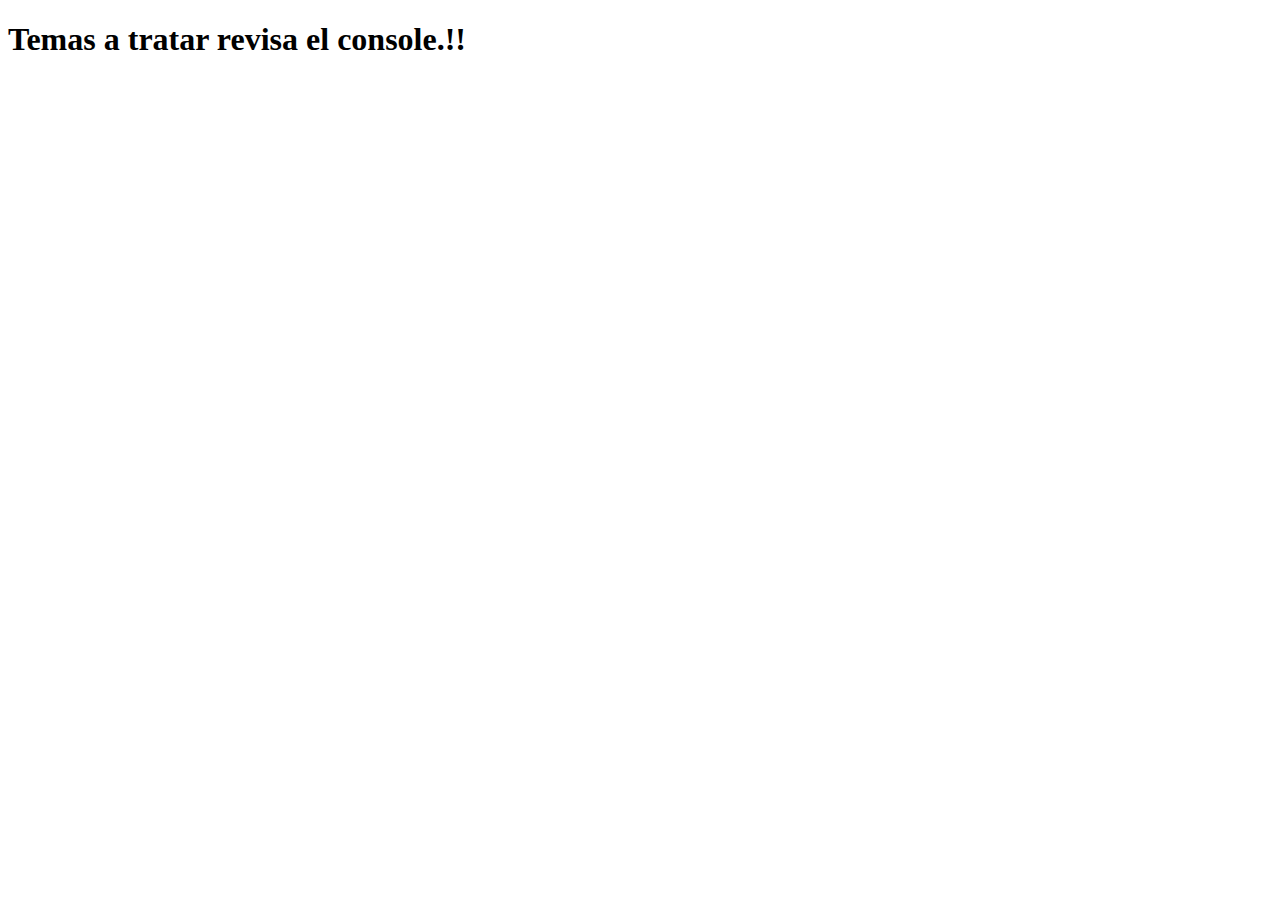
<file: index.html>
<!DOCTYPE html>
<html lang="en">
  <head>
    <meta charset="UTF-8" />
    <meta http-equiv="X-UA-Compatible" content="IE=edge" />
    <meta name="viewport" content="width=device-width, initial-scale=1.0" />
    <title>Curso javacript pre-intermedio</title>
  </head>
  <body>
    <h1>Temas a tratar revisa el console.!!</h1>

    <!-- <script src="./js/main.js"></script> -->
    <script src="./js/importantIssue.js"></script>
  </body>
</html>
</file>
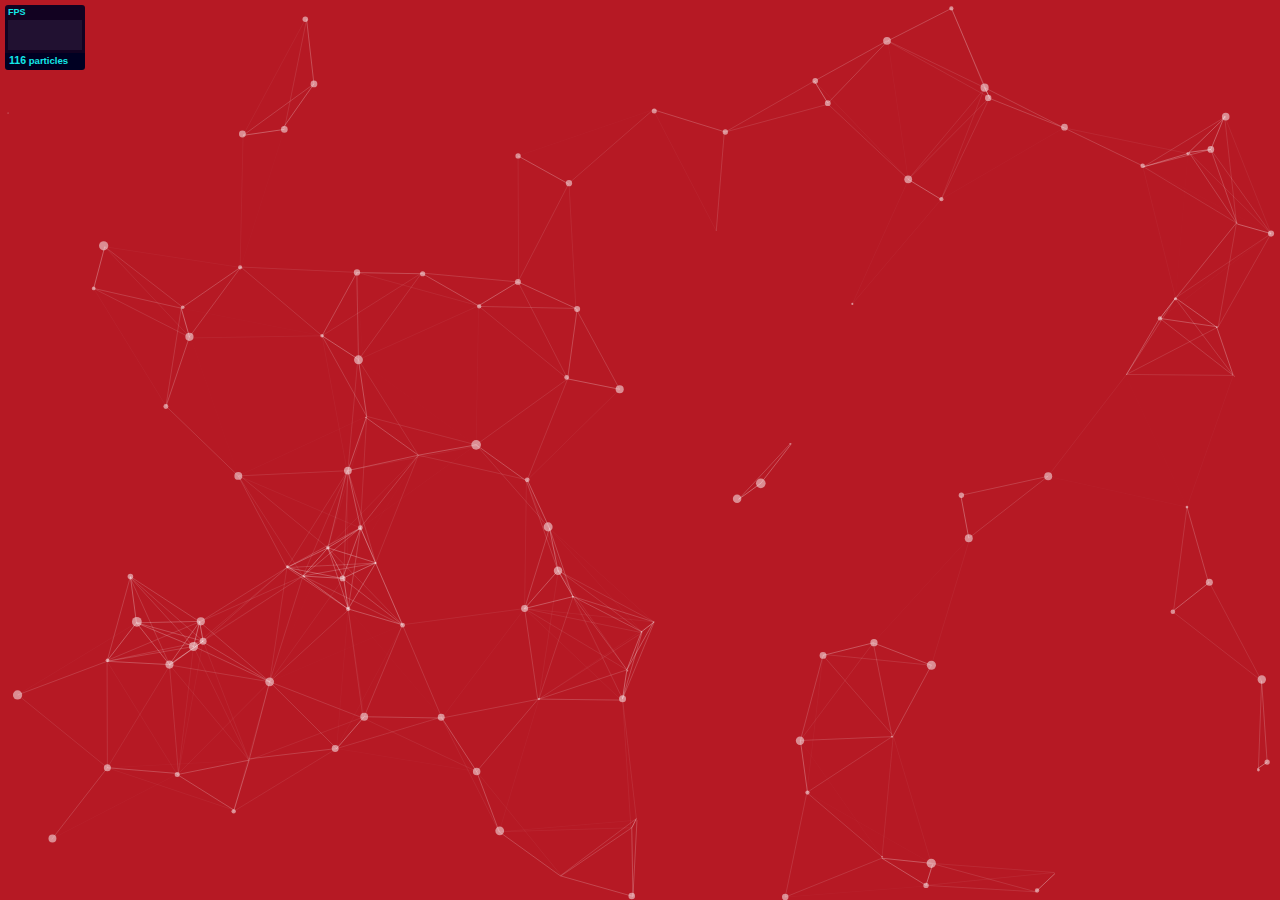
<file: framework/particles.js-master/demo/index.html>
<!DOCTYPE html>
<html lang="en">
<head>
  <meta charset="utf-8">
  <title>particles.js</title>
  <meta name="description" content="particles.js is a lightweight JavaScript library for creating particles.">
  <meta name="author" content="Vincent Garreau" />
  <meta name="viewport" content="width=device-width, initial-scale=1.0, minimum-scale=1.0, maximum-scale=1.0, user-scalable=no">
  <link rel="stylesheet" media="screen" href="css/style.css">
</head>
<body>

<!-- count particles -->
<div class="count-particles">
  <span class="js-count-particles">--</span> particles
</div>

<!-- particles.js container -->
<div id="particles-js"></div>

<!-- scripts -->
<script src="../particles.js"></script>
<script src="js/app.js"></script>

<!-- stats.js -->
<script src="js/lib/stats.js"></script>
<script>
  var count_particles, stats, update;
  stats = new Stats;
  stats.setMode(0);
  stats.domElement.style.position = 'absolute';
  stats.domElement.style.left = '0px';
  stats.domElement.style.top = '0px';
  document.body.appendChild(stats.domElement);
  count_particles = document.querySelector('.js-count-particles');
  update = function() {
    stats.begin();
    stats.end();
    if (window.pJSDom[0].pJS.particles && window.pJSDom[0].pJS.particles.array) {
      count_particles.innerText = window.pJSDom[0].pJS.particles.array.length;
    }
    requestAnimationFrame(update);
  };
  requestAnimationFrame(update);
</script>

</body>
</html>
</file>
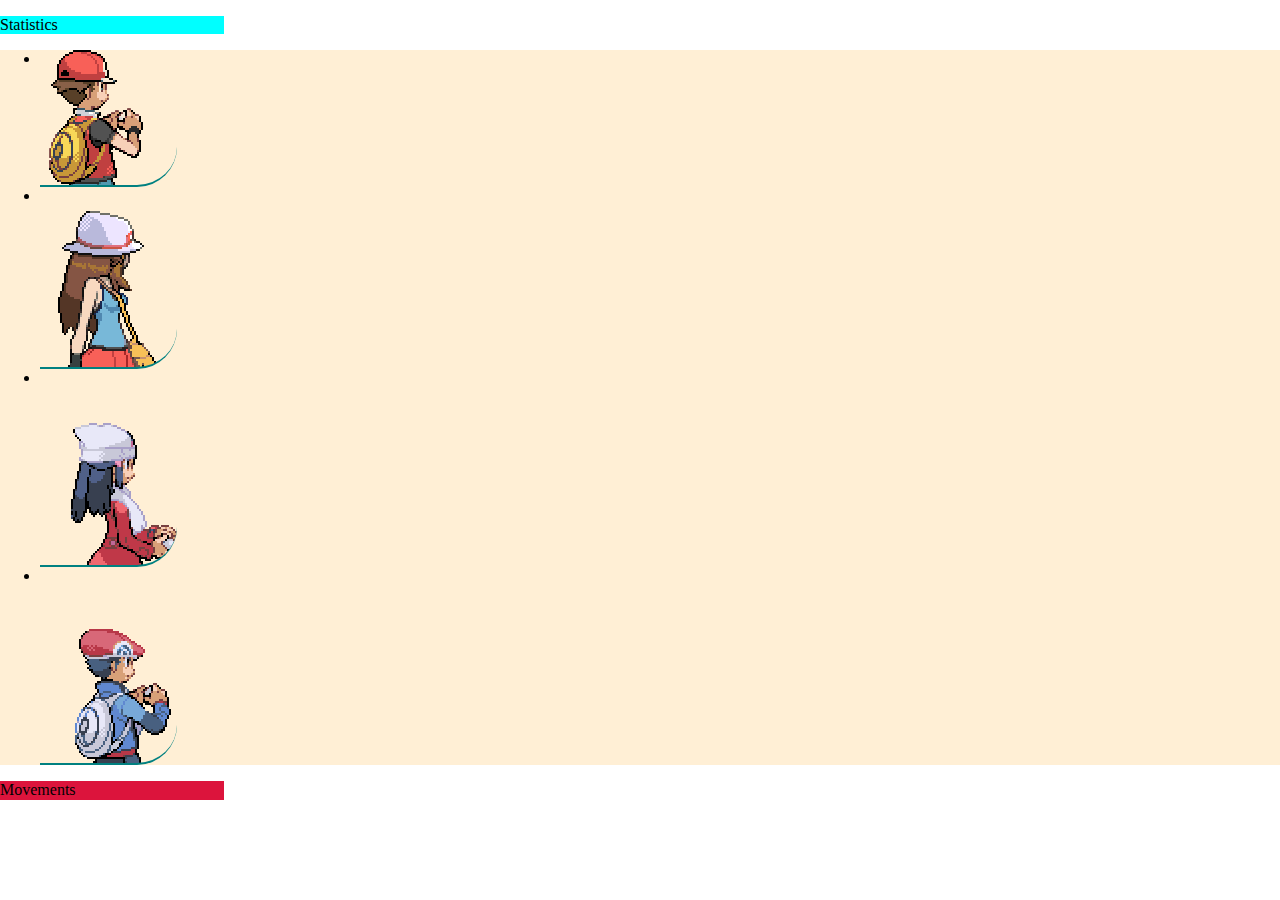
<file: html/main.html>
<!DOCTYPE html>
<html lang="en">
  <head>
    <meta charset="UTF-8" />
    <meta http-equiv="X-UA-Compatible" content="IE=edge" />
    <meta name="viewport" content="width=device-width, initial-scale=1.0" />
    <link
      href="https://cdn.jsdelivr.net/npm/bootstrap@5.0.2/dist/css/bootstrap.min.css"
      rel="stylesheet"
      integrity="sha384-EVSTQN3/azprG1Anm3QDgpJLIm9Nao0Yz1ztcQTwFspd3yD65VohhpuuCOmLASjC"
      crossorigin="anonymous"
    />
    <link
      rel="shortcut icon"
      href="https://encrypted-tbn2.gstatic.com/images?q=tbn:ANd9GcRgB36LX7j-3K0VnEFtQGQYWhVS3e3Kg8AVKD5JdJlHrLgUr9Zd"
      type="image/x-icon"
    />
    <link rel="stylesheet" href="../style/normalize.css" />
    <link rel="stylesheet" href="../style/style.css" />
    <title>poke-Api</title>
  </head>
  <body>
    <div>
      <main class="container d-flex align-self-stretch justify-content-center">
        <nav id="statistics" style="width: 17.5vi; background: aqua">
          <p>Statistics</p>
        </nav>

        <section
          id="
        decks-of-cards"
          style="background: papayawhip"
        >
          <ul style="width: 60vi">
            <li class="animation"></li>
            <li class="animation character-two"></li>
            <li class="animation character-three"></li>
            <li class="animation character-four"></li>
          </ul>
        </section>

        <footer
          id="
        movements"
          style="width: 17.5vi; background: crimson"
        >
          <p>Movements</p>
        </footer>
      </main>
    </div>
  </body>
</html>
</file>
<file: style/style.css>
main {
  width: 100vi;
  height: 10vh;
  /* border: 3px solid rebeccapurple; */
}

.animation {
  height: 135px;
  width: 137px;
  background-image: url("./img/ei_1675807758332-removebg-preview.png");
  border-bottom: 2px solid teal;
  border-radius: 0px 40px 40px 0px;

  animation: sprite 1s steps(4) infinite;
}

.character-two {
  height: 180px;
  width: 137px;
  background-image: url("./img/dctg7fr-88b18dca-d227-4556-9f25-30816b128362.png");
  border-bottom: 2px solid teal;
  border-radius: 0px 40px 40px 0px;

  animation: sprite 1s steps(4) infinite;
}

.character-three {
  height: 196px;
  width: 137px;
  background-image: url("./img/trback001.png");
  border-bottom: 2px solid teal;
  border-radius: 0px 40px 40px 0px;

  animation: sprite 1s steps(4) infinite;
}

.character-four {
  height: 196px;
  width: 137px;
  background-image: url("./img/trback000.png");
  border-bottom: 2px solid teal;
  border-radius: 0px 40px 40px 0px;

  animation: sprite 1s steps(4) infinite;
}

@keyframes sprite {
  to {
    background-position: -674px;
  }
}
</file>
<file: framework/particles.js-master/demo/css/style.css>
/* =============================================================================
   HTML5 CSS Reset Minified - Eric Meyer
   ========================================================================== */

html,body,div,span,object,iframe,h1,h2,h3,h4,h5,h6,p,blockquote,pre,abbr,address,cite,code,del,dfn,em,img,ins,kbd,q,samp,small,strong,sub,sup,var,b,i,dl,dt,dd,ol,ul,li,fieldset,form,label,legend,table,caption,tbody,tfoot,thead,tr,th,td,article,aside,canvas,details,figcaption,figure,footer,header,hgroup,menu,nav,section,summary,time,mark,audio,video{margin:0;padding:0;border:0;outline:0;font-size:100%;vertical-align:baseline;background:transparent}
body{line-height:1}
article,aside,details,figcaption,figure,footer,header,hgroup,menu,nav,section{display:block}
nav ul{list-style:none}
blockquote,q{quotes:none}
blockquote:before,blockquote:after,q:before,q:after{content:none}
a{margin:0;padding:0;font-size:100%;vertical-align:baseline;background:transparent;text-decoration:none}
mark{background-color:#ff9;color:#000;font-style:italic;font-weight:bold}
del{text-decoration:line-through}
abbr[title],dfn[title]{border-bottom:1px dotted;cursor:help}
table{border-collapse:collapse;border-spacing:0}
hr{display:block;height:1px;border:0;border-top:1px solid #ccc;margin:1em 0;padding:0}
input,select{vertical-align:middle}
li{list-style:none}


/* =============================================================================
   My CSS
   ========================================================================== */

/* ---- base ---- */

html,body{ 
	width:100%;
	height:100%;
	background:#111;
}

html{
  -webkit-tap-highlight-color: rgba(0, 0, 0, 0);
}

body{
  font:normal 75% Arial, Helvetica, sans-serif;
}

canvas{
  display:block;
  vertical-align:bottom;
}


/* ---- stats.js ---- */

.count-particles{
  background: #000022;
  position: absolute;
  top: 48px;
  left: 0;
  width: 80px;
  color: #13E8E9;
  font-size: .8em;
  text-align: left;
  text-indent: 4px;
  line-height: 14px;
  padding-bottom: 2px;
  font-family: Helvetica, Arial, sans-serif;
  font-weight: bold;
}

.js-count-particles{
  font-size: 1.1em;
}

#stats,
.count-particles{
  -webkit-user-select: none;
  margin-top: 5px;
  margin-left: 5px;
}

#stats{
  border-radius: 3px 3px 0 0;
  overflow: hidden;
}

.count-particles{
  border-radius: 0 0 3px 3px;
}


/* ---- particles.js container ---- */

#particles-js{
  width: 100%;
  height: 100%;
  background-color: #b61924;
  background-image: url('');
  background-size: cover;
  background-position: 50% 50%;
  background-repeat: no-repeat;
}
</file>
